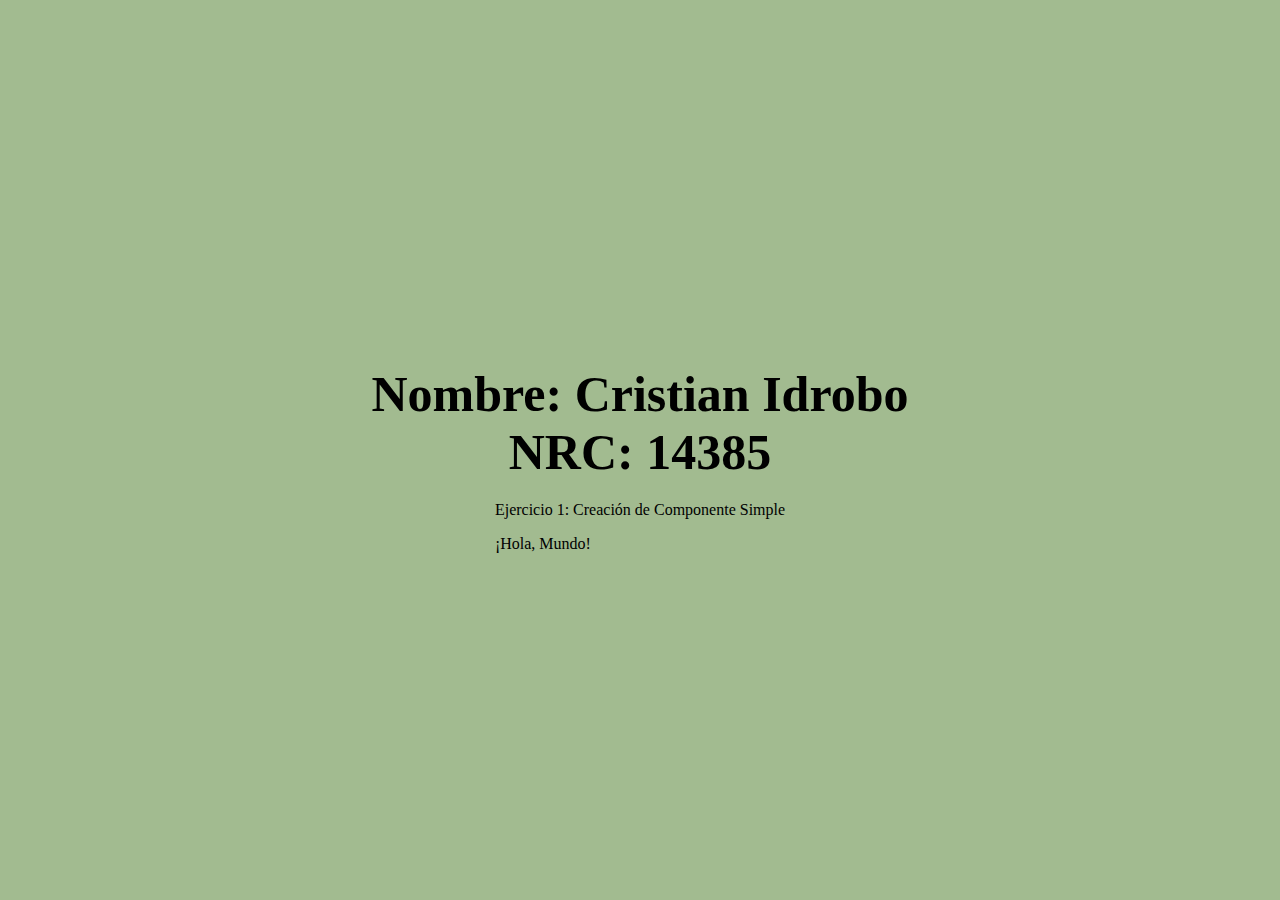
<file: Ejercicio1/index.html>
<!DOCTYPE html>
<html lang="es">
<head>
  <meta charset="UTF-8">
  <meta name="viewport" content="width=device-width, initial-scale=1.0">
  <title>Saludo Component</title>
  <link rel="stylesheet" href="style.css">
</head>
<body>
  <h1 style="text-align: center;"><B>Nombre:</B> Cristian Idrobo <br> <B>NRC:</B> 14385</h1>

  <saludo-component></saludo-component>

  <script src="script.js"></script>
</body>
</html>
</file>
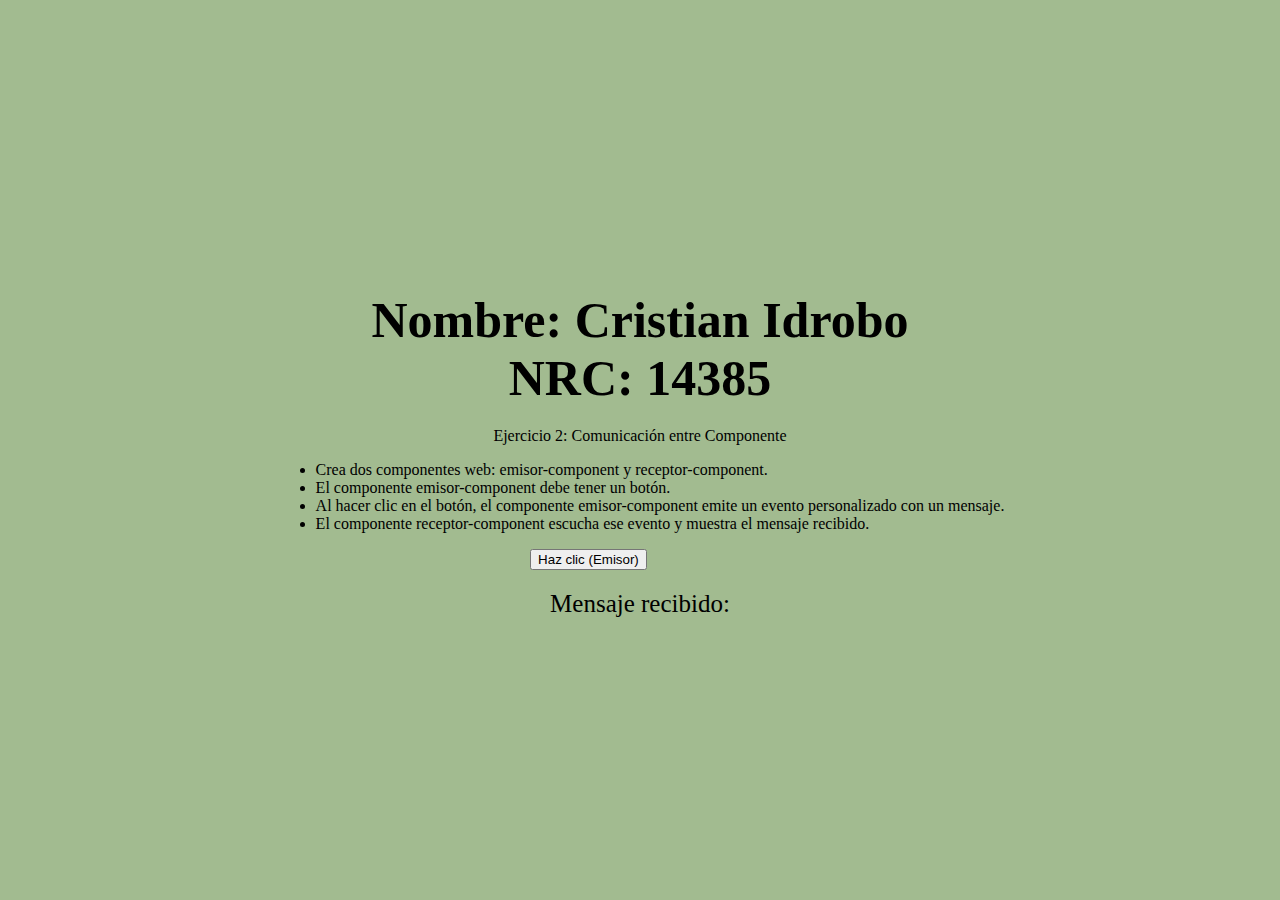
<file: Ejercicio2/index.html>
<!DOCTYPE html>
<html lang="en">
<head>
    <meta charset="UTF-8">
    <meta name="viewport" content="width=device-width, initial-scale=1.0">
    <title>Comunicación entre Componentes</title>
    <link rel="stylesheet" href="style.css">
</head>
<body>
    <h1 style="text-align: center;"><B>Nombre:</B> Cristian Idrobo <br> <B>NRC:</B> 14385</h1>

    <div id="titulo">Ejercicio 2: Comunicación entre Componente</div>
    <ul>
        <li>Crea dos componentes web: emisor-component y receptor-component.</li>
        <li>El componente emisor-component debe tener un botón.</li>
        <li>Al hacer clic en el botón, el componente emisor-component emite un evento
            personalizado con un mensaje.</li>
            <li>El componente receptor-component escucha ese evento y muestra el mensaje
                recibido.</li>
        
    </ul>

    <div id="emisor-receptor-container">
        <button id="miBotonEmisor">Haz clic (Emisor)</button>
        <p id="mensajeReceptor">Mensaje recibido: </p>
    </div>

    <script src="componentes.js"></script>
</body>
</html>
</file>
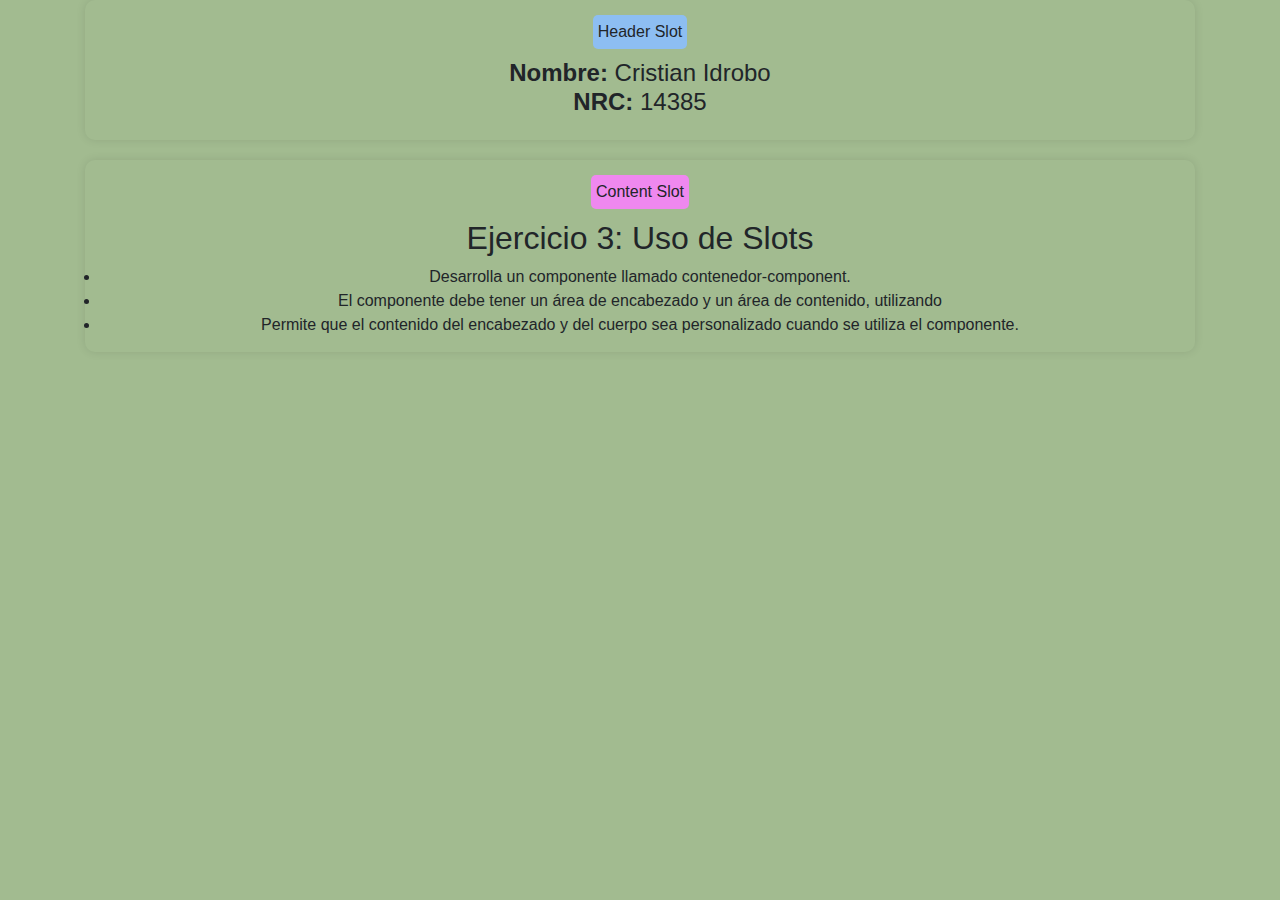
<file: Ejercicio3/index.html>
<!DOCTYPE html>
<html lang="es">
<head>
  <meta charset="UTF-8">
  <meta name="viewport" content="width=device-width, initial-scale=1.0">
  <title>Uso de Slots</title>
  <link rel="stylesheet" href="https://stackpath.bootstrapcdn.com/bootstrap/4.3.1/css/bootstrap.min.css">
  <style>
    body {
      font-family: Arial, sans-serif;
      background-color: #a2bb90;

    }

    .container {
      margin: 0 auto;
    }

    h1 {
      font-size: 1.5em;
      text-align: center;
    }

    div[slot] {
      background-color: transparent !important;
      padding: 15px;
      border-radius: 10px;
      box-shadow: 0 0 10px rgba(0, 0, 0, 0.1);
      text-align: center;
      margin-bottom: 20px;
    }

    img[slot="image"] {
      display: block;
      margin: 0 auto;
    }

    /* Estilos adicionales para etiquetas de nombre */
    .header-slot-label {
      background-color: #8dbef2;
      padding: 5px;
      border-radius: 5px;
      margin-bottom: 10px;
      display: inline-block;
    }

    .content-slot-label {
      background-color: #ef88ef;
      padding: 5px;
      border-radius: 5px;
      margin-bottom: 10px;
      display: inline-block;
    }

    .footer-slot-label {
      background-color: #f8d7da;
      padding: 5px;
      border-radius: 5px;
      margin-bottom: 10px;
      display: inline-block;
    }
  </style>
</head>
<body>
  <div class="container">
    <contenedor-component>
      <div slot="header">
        <div class="header-slot-label">Header Slot</div>
        <h1><B>Nombre:</B> Cristian Idrobo  <br> <B>NRC:</B> 14385</h1>
      </div>

      <div slot="content">
        <div class="content-slot-label">Content Slot</div>

        

        <h2>        Ejercicio 3: Uso de Slots
        </h2>
        <li> Desarrolla un componente llamado contenedor-component.</li>
        <li> El componente debe tener un área de encabezado y un área de contenido, utilizando
        </li>
        <li> Permite que el contenido del encabezado y del cuerpo sea personalizado cuando se
          utiliza el componente.</li>
      </div>
    </contenedor-component>
  </div>
  <script src="components.js"></script>
</body>
</html>
</file>
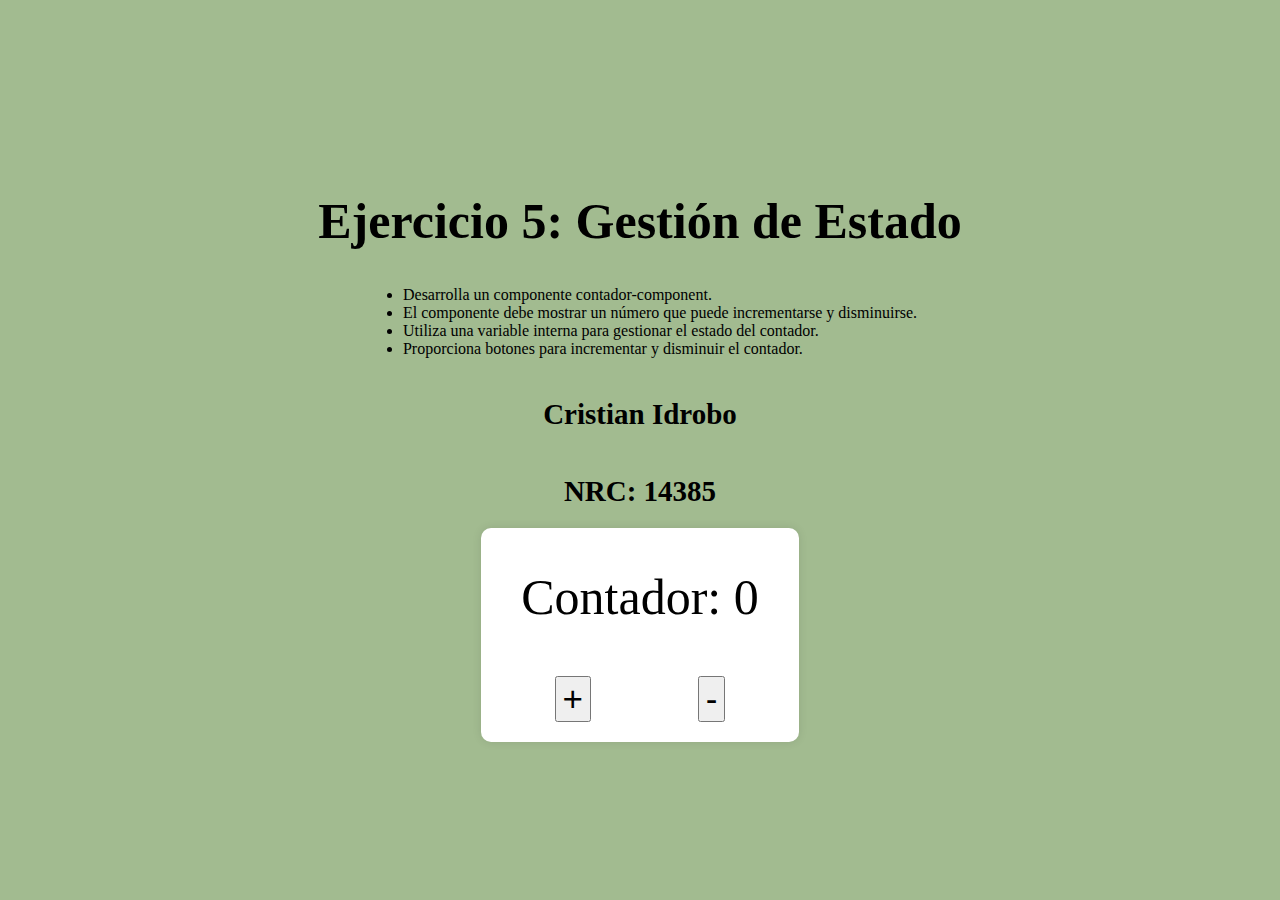
<file: Ejercicio5/index.html>
<!DOCTYPE html>
<html lang="en">
<head>
  <meta charset="UTF-8">
  <meta name="viewport" content="width=device-width, initial-scale=1.0">
  <title>Counter Component Actividad Practica 7</title>
  <style>
    body {
      background-color: #a2bb90;
      display: flex;
      flex-direction: column;
      align-items: center;
      justify-content: center;
      height: 100vh;
      margin: 0;
    }

    h1 {
      font-size: 50px;
      margin-bottom: 20px;
    }
    h2 {
      font-size: 29px;
      margin-bottom: 20px;
    }
    counter-component {
      background-color: #fff;
      padding: 20px;
      border-radius: 10px;
      box-shadow: 0 0 10px rgba(0, 0, 0, 0.1);
    }
    p {
      font-size: 25px;
      margin-top: 20px;
      margin-left: 20px;
      margin-right: 20px;
      text-align: center;
    }
  </style>
</head>
<body>

 
  <h1>Ejercicio 5: Gestión de Estado</h1>
  <ul>
    <li>Desarrolla un componente contador-component.</li>
  <li>El componente debe mostrar un número que puede incrementarse y disminuirse.</li>
  <li>Utiliza una variable interna para gestionar el estado del contador.</li>
  <li>Proporciona botones para incrementar y disminuir el contador.</li>
  </ul>
  
  <h2>Cristian Idrobo  </h2> <h2> NRC: 14385</h2>

 
  <counter-component></counter-component>

  <script src="componente.js"></script>
</body>
</html>
</file>
<file: Ejercicio1/style.css>
body {
  background-color: #a2bb90;
  display: flex;
  flex-direction: column;
  align-items: center;
  justify-content: center;
  height: 100vh;
  margin: 0;
}

h1 {
  font-size: 50px;
  margin-bottom: 20px;
}
h2 {
  font-size: 29px;
  margin-bottom: 20px;
}
counter-component {
  background-color: #fff;
  padding: 20px;
  border-radius: 10px;
  box-shadow: 0 0 10px rgba(0, 0, 0, 0.1);
}
p {
  font-size: 25px;
  margin-top: 20px;
  margin-left: 20px;
  margin-right: 20px;
  text-align: center;
}
</file>
<file: Ejercicio2/style.css>
body {
  background-color: #a2bb90;
  display: flex;
  flex-direction: column;
  align-items: center;
  justify-content: center;
  height: 100vh;
  margin: 0;
}

h1 {
  font-size: 50px;
  margin-bottom: 20px;
}
h2 {
  font-size: 29px;
  margin-bottom: 20px;
}
counter-component {
  background-color: #fff;
  padding: 20px;
  border-radius: 10px;
  box-shadow: 0 0 10px rgba(0, 0, 0, 0.1);
}
p {
  font-size: 25px;
  margin-top: 20px;
  margin-left: 20px;
  margin-right: 20px;
  text-align: center;
}
</file>
